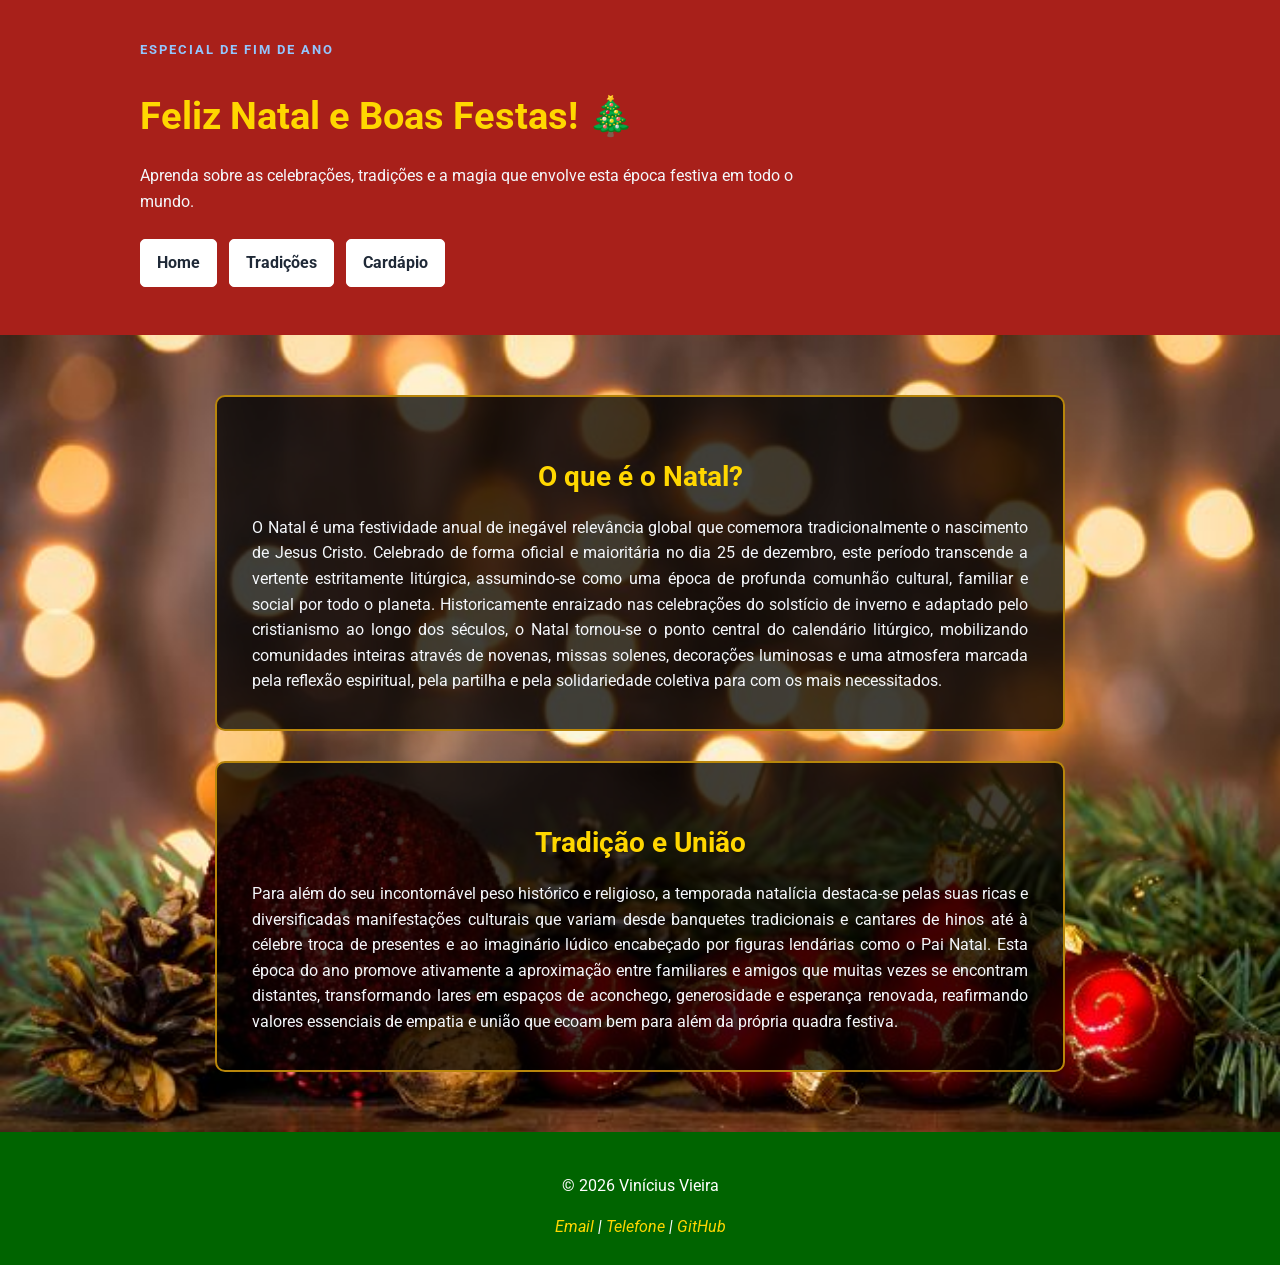
<file: index.html>
<!DOCTYPE html>
<html lang="pt-br">

<head>
    <meta charset="UTF-8">
    <meta name="viewport" content="width=device-width, initial-scale=1.0">
    <title>Especial de Natal</title>
    <link rel="stylesheet" href="./style/style.css">
</head>

<body>

    <header class="cabecalho">
        <div class="container">
            <div class="etiqueta">ESPECIAL DE FIM DE ANO</div>
            <h1>Feliz Natal e Boas Festas! 🎄</h1>
            <p class="subtitulo">
                Aprenda sobre as celebrações, tradições e a magia que envolve esta época festiva em todo o mundo.
            </p>

            <nav class="menu-principal">
                <ul class="menu-list">
                    <li><a class="menu-link" href="index.html">Home</a></li>
                    <li><a class="menu-link" href="./pages/tradicoes.html">Tradições</a></li>
                    <li><a class="menu-link" href="./pages/cardapio.html">Cardápio</a></li>
                </ul>
            </nav>
        </div>
    </header>

    <main>
        <section class="secao-banner">
            <div class="container grade-conteudo">

                <div class="caixa-texto">
                    <h1>O que é o Natal?</h1>
                    <p>
                        O Natal é uma festividade anual de inegável relevância global que comemora tradicionalmente o
                        nascimento de Jesus Cristo. Celebrado de forma oficial e maioritária no dia 25 de dezembro, este
                        período transcende a vertente estritamente litúrgica, assumindo-se como uma época de profunda
                        comunhão cultural, familiar e social por todo o planeta. Historicamente enraizado nas
                        celebrações do solstício de inverno e adaptado pelo cristianismo ao longo dos séculos, o Natal
                        tornou-se o ponto central do calendário litúrgico, mobilizando comunidades inteiras através de
                        novenas, missas solenes, decorações luminosas e uma atmosfera marcada pela reflexão espiritual,
                        pela partilha e pela solidariedade coletiva para com os mais necessitados.
                    </p>
                </div>

                <!-- Segunda Caixa (Parágrafo Completo 2) -->
                <div class="caixa-texto">
                    <h1>Tradição e União</h1>
                    <p>
                        Para além do seu incontornável peso histórico e religioso, a temporada natalícia destaca-se
                        pelas suas ricas e diversificadas manifestações culturais que variam desde banquetes
                        tradicionais e cantares de hinos até à célebre troca de presentes e ao imaginário lúdico
                        encabeçado por figuras lendárias como o Pai Natal. Esta época do ano promove ativamente a
                        aproximação entre familiares e amigos que muitas vezes se encontram distantes, transformando
                        lares em espaços de aconchego, generosidade e esperança renovada, reafirmando valores essenciais
                        de empatia e união que ecoam bem para além da própria quadra festiva.
                    </p>
                </div>

            </div>
        </section>
    </main>

    <footer class="rodape">
        <div class="container">
            <p>&copy; 2026 Vinícius Vieira</p>

            <address>
                <a href="malito:viniciuslimavieira1@gmail.com">Email</a>
                <span> | </span>
                <a href="tel:+5515988111968">Telefone</a>
                <span> | </span>
                <a href="https://github.com/viniciuslimavieira1-dot" target="_blank">GitHub</a>

            </address>
        </div>
    </footer>

</body>

</html>
</file>
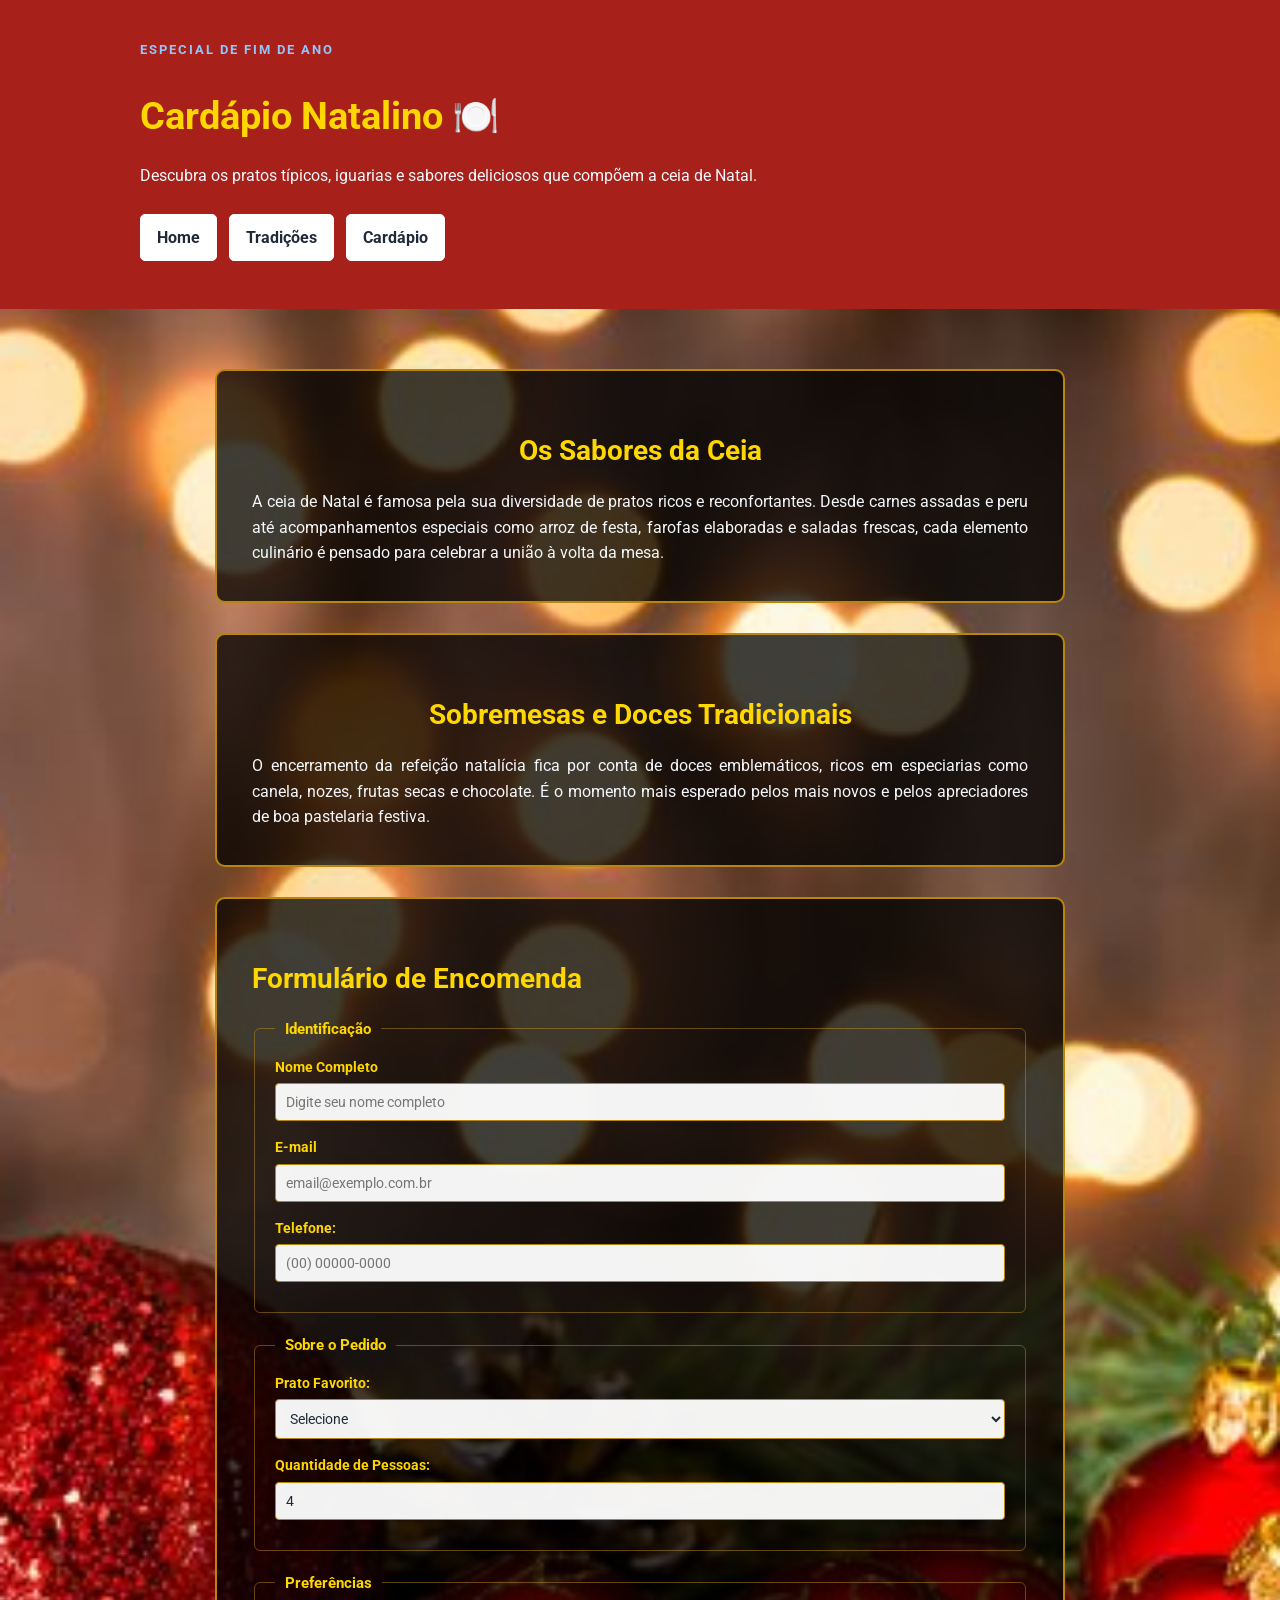
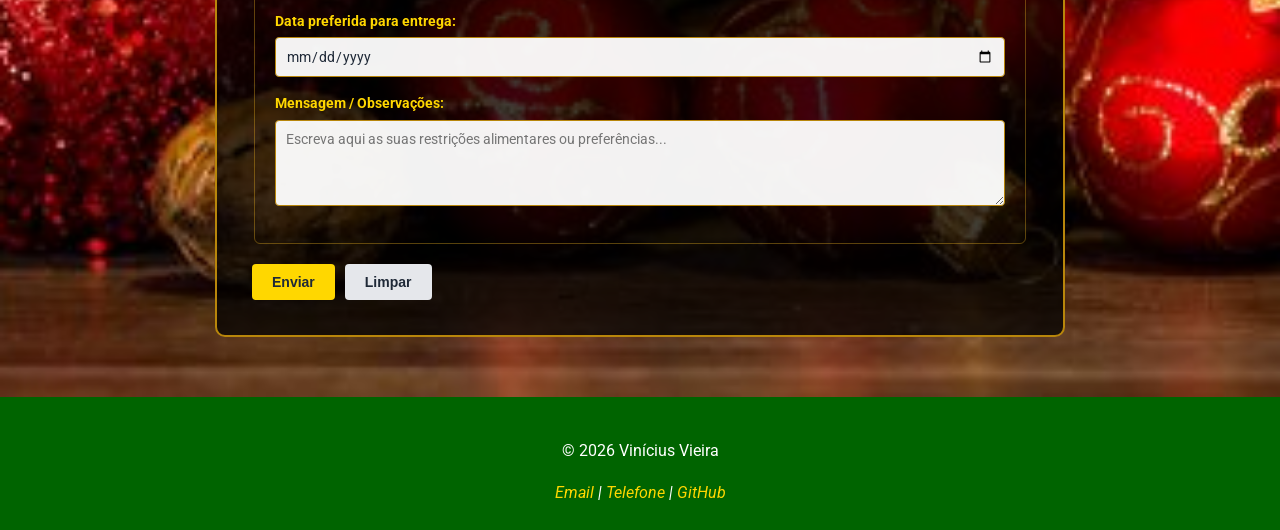
<file: pages/cardapio.html>
<!DOCTYPE html>
<html lang="pt-br">
<head>
    <meta charset="UTF-8">
    <meta name="viewport" content="width=device-width, initial-scale=1.0">
    <title>Cardápio de Natal - Especial de Natal</title>
    <link rel="stylesheet" href="../style/style.css">
</head>
<body>

    <header class="cabecalho">
        <div class="container">
            <div class="etiqueta">ESPECIAL DE FIM DE ANO</div>
            <h1>Cardápio Natalino 🍽️</h1>
            <p class="subtitulo">
                Descubra os pratos típicos, iguarias e sabores deliciosos que compõem a ceia de Natal.
            </p>

            <nav class="menu-principal">
                <ul class="menu-list">
                    <li><a class="menu-link" href="../index.html">Home</a></li>
                    <li><a class="menu-link" href="../pages/tradicoes.html">Tradições</a></li>
                    <li><a class="menu-link" href="../pages/cardapio.html">Cardápio</a></li>
                </ul>
            </nav>
        </div>
    </header>

    <main>
        <section class="secao-banner">
            <div class="container grade-conteudo">
                
                <div class="caixa-texto">
                    <h1>Os Sabores da Ceia</h1>
                    <p>
                        A ceia de Natal é famosa pela sua diversidade de pratos ricos e reconfortantes. Desde carnes assadas e peru até acompanhamentos especiais como arroz de festa, farofas elaboradas e saladas frescas, cada elemento culinário é pensado para celebrar a união à volta da mesa.
                    </p>
                </div>

                <div class="caixa-texto">
                    <h1>Sobremesas e Doces Tradicionais</h1>
                    <p>
                        O encerramento da refeição natalícia fica por conta de doces emblemáticos, ricos em especiarias como canela, nozes, frutas secas e chocolate. É o momento mais esperado pelos mais novos e pelos apreciadores de boa pastelaria festiva.
                    </p>
                </div>

                <div class="caixa-texto caixa-formulario">
                    <h1>Formulário de Encomenda</h1>
                    
                    <form action="#" class="form-cardapio">
                        
                        <fieldset class="grupo-fieldset">
                            <legend>Identificação</legend>
                            
                            <div class="campo-grupo">
                                <label for="nome">Nome Completo</label>
                                <input type="text" id="nome" name="nome" placeholder="Digite seu nome completo" required>
                            </div>

                            <div class="campo-grupo">
                                <label for="email">E-mail</label>
                                <input type="email" id="email" name="email" placeholder="email@exemplo.com.br" required>
                            </div>

                            <div class="campo-grupo">
                                <label for="telefone">Telefone:</label>
                                <input type="tel" id="telefone" name="telefone" placeholder="(00) 00000-0000">
                            </div>
                        </fieldset>

                        <fieldset class="grupo-fieldset">
                            <legend>Sobre o Pedido</legend>
                            
                            <div class="campo-grupo">
                                <label for="prato">Prato Favorito:</label>
                                <select id="prato" name="prato">
                                    <option value="">Selecione</option>
                                    <option value="peru">Peru Assado</option>
                                    <option value="bacalhau">Bacalhau à Brás / Natalino</option>
                                    <option value="rabanada">Rabanadas</option>
                                    <option value="panetone">Panetone</option>
                                </select>
                            </div>

                            <div class="campo-grupo">
                                <label for="quantidade">Quantidade de Pessoas:</label>
                                <input type="number" id="quantidade" name="quantidade" min="1" max="20" value="4">
                            </div>
                        </fieldset>

                        <fieldset class="grupo-fieldset">
                            <legend>Preferências</legend>
                            
                            <div class="campo-grupo">
                                <label for="data">Data preferida para entrega:</label>
                                <input type="date" id="data" name="data">
                            </div>

                            <div class="campo-grupo">
                                <label for="mensagem">Mensagem / Observações:</label>
                                <textarea id="mensagem" name="mensagem" rows="4" placeholder="Escreva aqui as suas restrições alimentares ou preferências..."></textarea>
                            </div>
                        </fieldset>

                        <div class="botoes-acao">
                            <button type="submit" class="botao-enviar">Enviar</button>
                            <button type="reset" class="botao-limpar">Limpar</button>
                        </div>

                    </form>
                </div>

            </div>
        </section>
    </main>

     <footer class="rodape">
        <div class="container">
            <p>&copy; 2026 Vinícius Vieira</p>

            <address>
                <a href="malito:viniciuslimavieira1@gmail.com">Email</a>
                <span> | </span>
                <a href="tel:+5515988111968">Telefone</a>
                <span> | </span>
                <a href="https://github.com/viniciuslimavieira1-dot" target="_blank">GitHub</a>

            </address>
        </div>
    </footer>

</body>
</html>
</file>
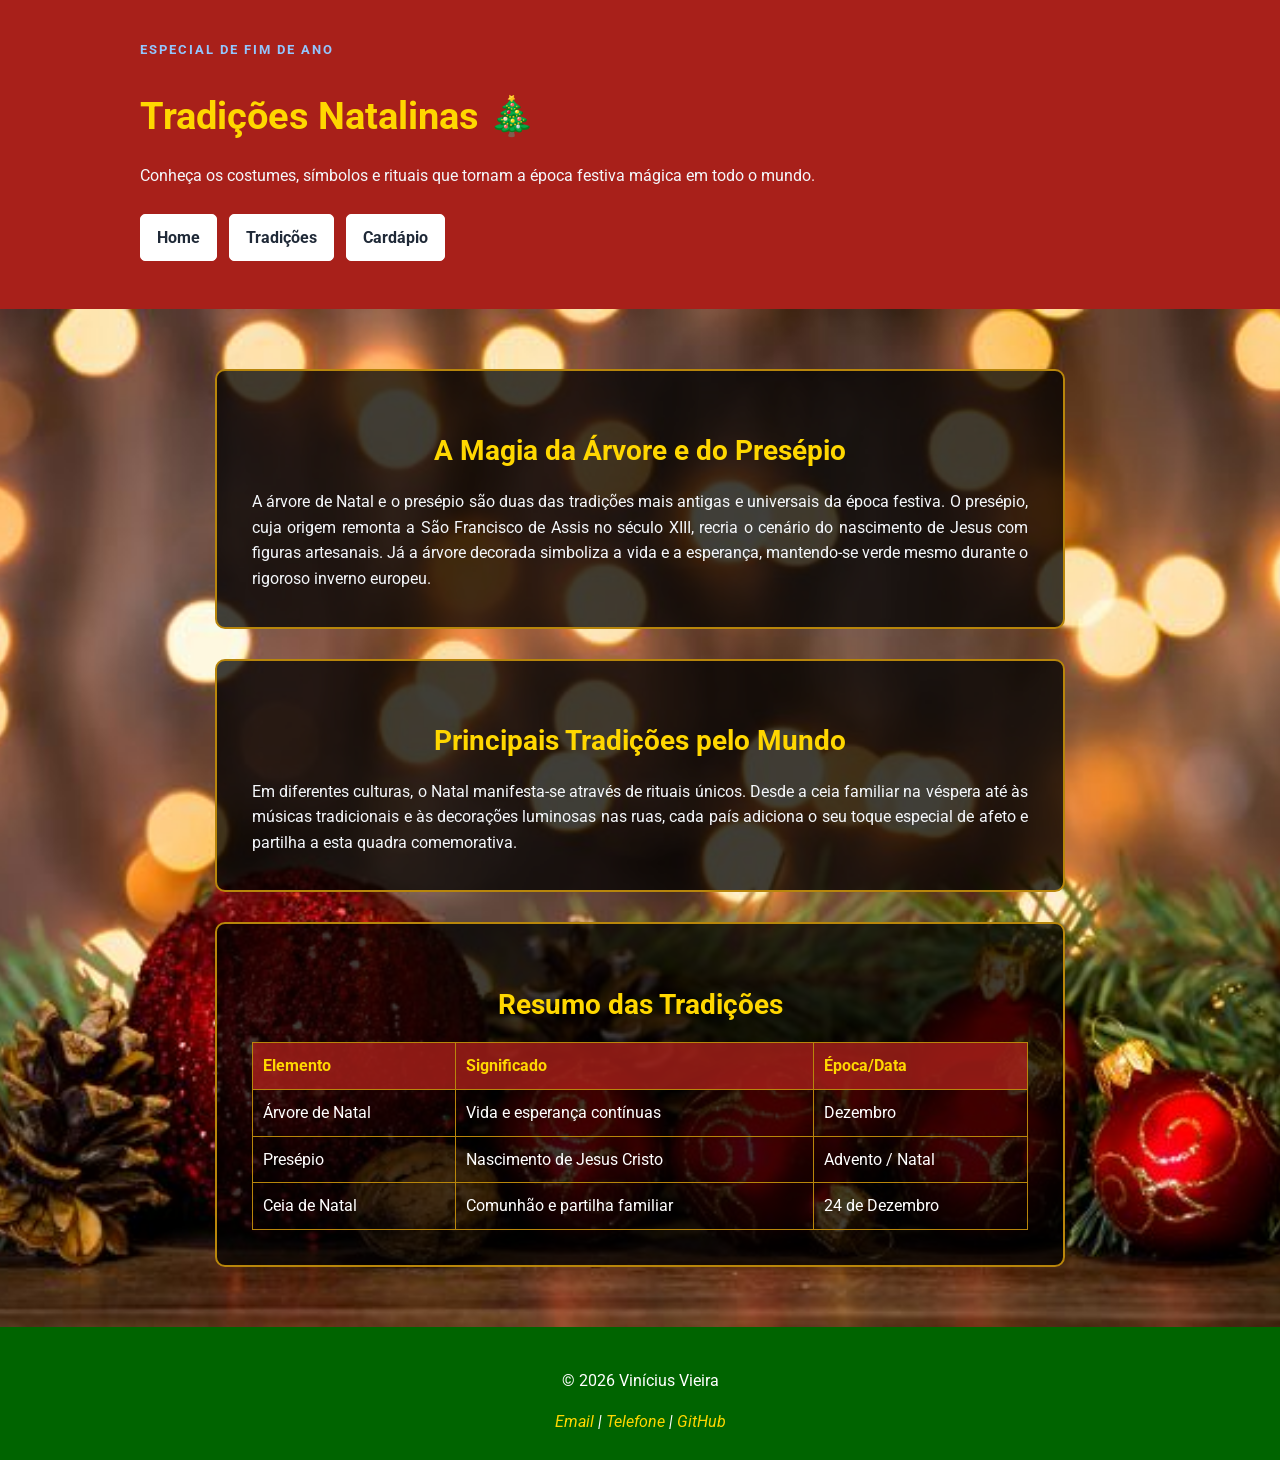
<file: pages/tradicoes.html>
<!DOCTYPE html>
<html lang="pt-br">
<head>
    <meta charset="UTF-8">
    <meta name="viewport" content="width=device-width, initial-scale=1.0">
    <title>Tradições de Natal - Especial de Natal</title>
    <link rel="stylesheet" href="../style/style.css">
</head>
<body>

    <header class="cabecalho">
        <div class="container">
            <div class="etiqueta">ESPECIAL DE FIM DE ANO</div>
            <h1>Tradições Natalinas 🎄</h1>
            <p class="subtitulo">
                Conheça os costumes, símbolos e rituais que tornam a época festiva mágica em todo o mundo.
            </p>

            <nav class="menu-principal">
                <ul class="menu-list">
                    <li><a class="menu-link" href="../index.html">Home</a></li>
                    <li><a class="menu-link" href="../pages/tradicoes.html">Tradições</a></li>
                    <li><a class="menu-link" href="../pages/cardapio.html">Cardápio</a></li>
                </ul>
            </nav>
        </div>
    </header>

    <main>
        <section class="secao-banner">
            <div class="container grade-conteudo">
                
                <div class="caixa-texto">
                    <h1>A Magia da Árvore e do Presépio</h1>
                    <p>
                        A árvore de Natal e o presépio são duas das tradições mais antigas e universais da época festiva. O presépio, cuja origem remonta a São Francisco de Assis no século XIII, recria o cenário do nascimento de Jesus com figuras artesanais. Já a árvore decorada simboliza a vida e a esperança, mantendo-se verde mesmo durante o rigoroso inverno europeu.
                    </p>
                </div>

                <div class="caixa-texto">
                    <h1>Principais Tradições pelo Mundo</h1>
                    <p>
                        Em diferentes culturas, o Natal manifesta-se através de rituais únicos. Desde a ceia familiar na véspera até às músicas tradicionais e às decorações luminosas nas ruas, cada país adiciona o seu toque especial de afeto e partilha a esta quadra comemorativa.
                    </p>
                </div>

                <div class="caixa-texto">
                    <h1>Resumo das Tradições</h1>
                    <table class="tabela-estilizada">
                        <thead>
                            <tr>
                                <th>Elemento</th>
                                <th>Significado</th>
                                <th>Época/Data</th>
                            </tr>
                        </thead>
                        <tbody>
                            <tr>
                                <td>Árvore de Natal</td>
                                <td>Vida e esperança contínuas</td>
                                <td>Dezembro</td>
                            </tr>
                            <tr>
                                <td>Presépio</td>
                                <td>Nascimento de Jesus Cristo</td>
                                <td>Advento / Natal</td>
                            </tr>
                            <tr>
                                <td>Ceia de Natal</td>
                                <td>Comunhão e partilha familiar</td>
                                <td>24 de Dezembro</td>
                            </tr>
                        </tbody>
                    </table>
                </div>

            </div>
        </section>
    </main>

    <footer class="rodape">
        <div class="container">
            <p>&copy; 2026 Vinícius Vieira</p>

            <address>
                <a href="malito:viniciuslimavieira1@gmail.com">Email</a>
                <span> | </span>
                <a href="tel:+5515988111968">Telefone</a>
                <span> | </span>
                <a href="https://github.com/viniciuslimavieira1-dot" target="_blank">GitHub</a>

            </address>
        </div>
    </footer>

</body>
</html>
</file>
<file: style/style.css>
@import url('https://fonts.googleapis.com/css2?family=Roboto:wght@400;700&display=swap');

* {
    box-sizing: border-box;
}

body {
    margin: 0;
    background-color: #f4f7fb;
    color: #1f2937;
    font-family: 'Roboto', Arial, Helvetica, sans-serif;
    font-size: 16px;
    line-height: 1.6;
}

h1, h2, h3 {
    color: darkgoldenrod;
}

h1 {
    font-size: 38px;
    margin-bottom: 10px;
}

a {
    color: #1d4ed8;
    text-decoration: none;
}

.container {
    width: 90%;
    max-width: 1000px;
    margin: 0 auto;
}

.cabecalho {
    background-color: #a8201a;
    color: white;
    padding: 40px 0;
}

.cabecalho h1 {
    color: #ffd700;
}

.etiqueta {
    margin-bottom: 10px;
    color: #93c5fd;
    font-size: 13px;
    font-weight: bold;
    letter-spacing: 2px;
}

.subtitulo {
    max-width: 700px;
    margin-bottom: 25px;
    color: #f4f7fb;
}

.menu-list {
    margin: 20px 0 0;
    padding: 0;
    list-style: none;
}

.menu-list li {
    display: inline-block;
    margin-right: 8px;
    margin-bottom: 8px;
}

.menu-link {
    display: inline-block;
    padding: 10px 16px;
    background-color: white;
    color: #1f2937;
    border: 1px solid white;
    border-radius: 5px;
    text-decoration: none;
    font-weight: bold;
}

.menu-link:hover {
    background-color: #006400;
    color: white;
    border-color: #006400;
}

.menu-principal {
    margin: 0 auto;
}

.secao-banner {
    background-image: url('../img/natal.jpg');
    background-size: cover;
    background-position: center;
    width: 100%;
    padding: 60px 20px;
}

.grade-conteudo {
    display: flex;
    flex-direction: column;
    gap: 30px;
}

.caixa-texto {
    background-color: rgba(0, 0, 0, 0.75);
    color: white;
    max-width: 850px;
    margin: 0 auto;
    width: 100%;
    padding: 35px;
    border-radius: 10px;
    border: 2px solid darkgoldenrod;
    text-align: center;
}

.caixa-texto h1 {
    color: #ffd700;
    font-size: 28px;
    margin-bottom: 15px;
}

.caixa-texto p {
    color: #f4f7fb;
    text-align: justify;
    margin: 0;
}

.tabela-estilizada {
    width: 100%;
    border-collapse: collapse;
    margin-top: 15px;
    color: white;
}

.tabela-estilizada th, 
.tabela-estilizada td {
    padding: 10px;
    border: 1px solid darkgoldenrod;
    text-align: left;
}

.tabela-estilizada th {
    background-color: rgba(168, 32, 26, 0.8);
    color: #ffd700;
}

.caixa-formulario {
    text-align: left;
}

.grupo-fieldset {
    border: 1px solid rgba(218, 165, 32, 0.4);
    border-radius: 6px;
    padding: 15px 20px;
    margin-bottom: 20px;
}

.grupo-fieldset legend {
    color: #ffd700;
    font-weight: bold;
    padding: 0 10px;
    font-size: 15px;
}

.form-cardapio {
    margin-top: 15px;
}

.campo-grupo {
    margin-bottom: 15px;
}

.campo-grupo label {
    display: block;
    margin-bottom: 5px;
    font-weight: bold;
    color: #ffd700;
    font-size: 14px;
}

.campo-grupo input, 
.campo-grupo select,
.campo-grupo textarea {
    width: 100%;
    padding: 10px;
    border-radius: 4px;
    border: 1px solid darkgoldenrod;
    background-color: rgba(255, 255, 255, 0.95);
    color: #1f2937;
    font-family: inherit;
    font-size: 14px;
}

.campo-grupo textarea {
    resize: vertical;
}

.botoes-acao {
    display: flex;
    gap: 10px;
    margin-top: 20px;
}

.botao-enviar, 
.botao-limpar {
    padding: 10px 20px;
    font-weight: bold;
    border: none;
    border-radius: 4px;
    cursor: pointer;
    font-size: 14px;
}

.botao-enviar {
    background-color: #ffd700;
    color: #1f2937;
}

.botao-enviar:hover {
    background-color: #e6c200;
}

.botao-limpar {
    background-color: #e5e7eb;
    color: #1f2937;
}

.botao-limpar:hover {
    background-color: #d1d5db;
}

.rodape {
    margin-top: 0;
    padding: 25px;
    background-color: #006400;
    color: white;
    text-align: center;
}

.rodape a {
    color: #ffd700;
    text-decoration: none;
}
</file>
